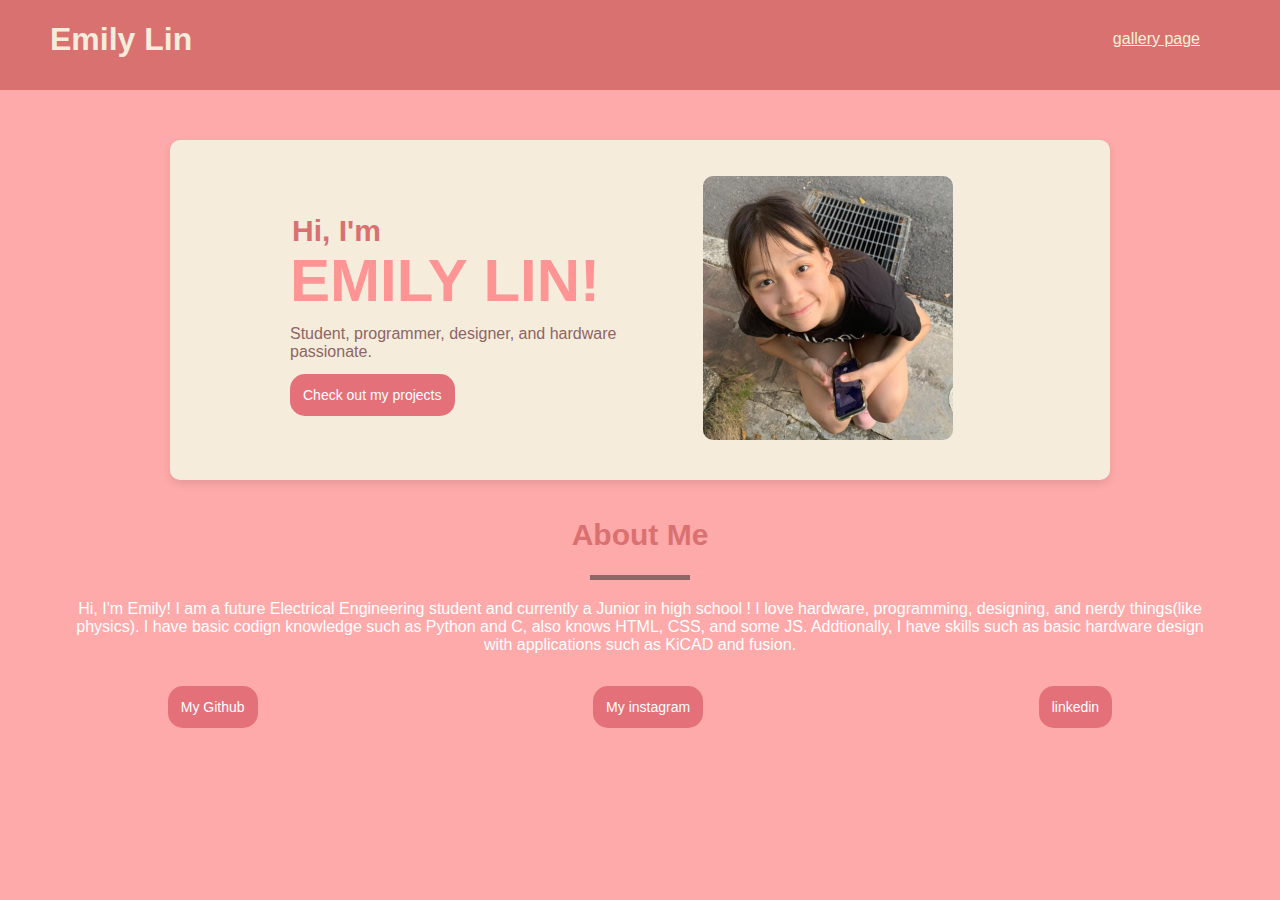
<file: index.html>
<!DOCTYPE html>
<html>
<head>
    <meta charset="UTF-8" />
    <meta name="viewport" content="width=device-width, initial-scale=1.0"/>
    <title>Emily Lin</title>
    <link rel="stylesheet" href="style.css">
    <div class="navigation">
        <div class="title">
            <h1>Emily Lin</h1>
        </div>
        <div class="links">
            <a href="gallerypage.html">gallery page</a>
        </div>
    </div>


</head>
<body>
    <div class="cardsection">
        <div class="text">
            <h2>Hi, I'm</h2>
            <h1>EMILY LIN!</h1>
            <p>Student, programmer, designer, and hardware passionate.</p>
            <a href="gallerypage.html" style="text-decoration:none">Check out my projects</a>
        </div>
        <div class="selfimage">
            <img src="roadpic.JPG" alt="Photo of me!"/>
        </div>
    </div>


    <div class = "about">
        <h2>About Me</h2>
        <div class="separateline"></div>
        <p>Hi, I'm Emily! I am a future Electrical Engineering student and currently a Junior in high school ! I love hardware, programming, designing, and nerdy things(like physics). I have basic codign knowledge such as Python and C, also knows HTML, CSS, and some JS. Addtionally, I have skills such as basic hardware design with applications such as KiCAD and fusion.</p>
        <!--img src="carpic.jpg"-->
    </div>
    <div class ="socials">
        <a href="https://github.com/emilyl1121" style="text-decoration:none" target="_blank">My Github</a>
        <a href="https://www.instagram.com/emilylin_1121/" style="text-decoration:none" target="_blank">My instagram</a>
        <a href="https://www.linkedin.com/in/emily-lin-2945b2311/" style="text-decoration:none" target="_blank">linkedin</a>
    </div>
    <div class="footer"></div>
</body>

</html>
</file>
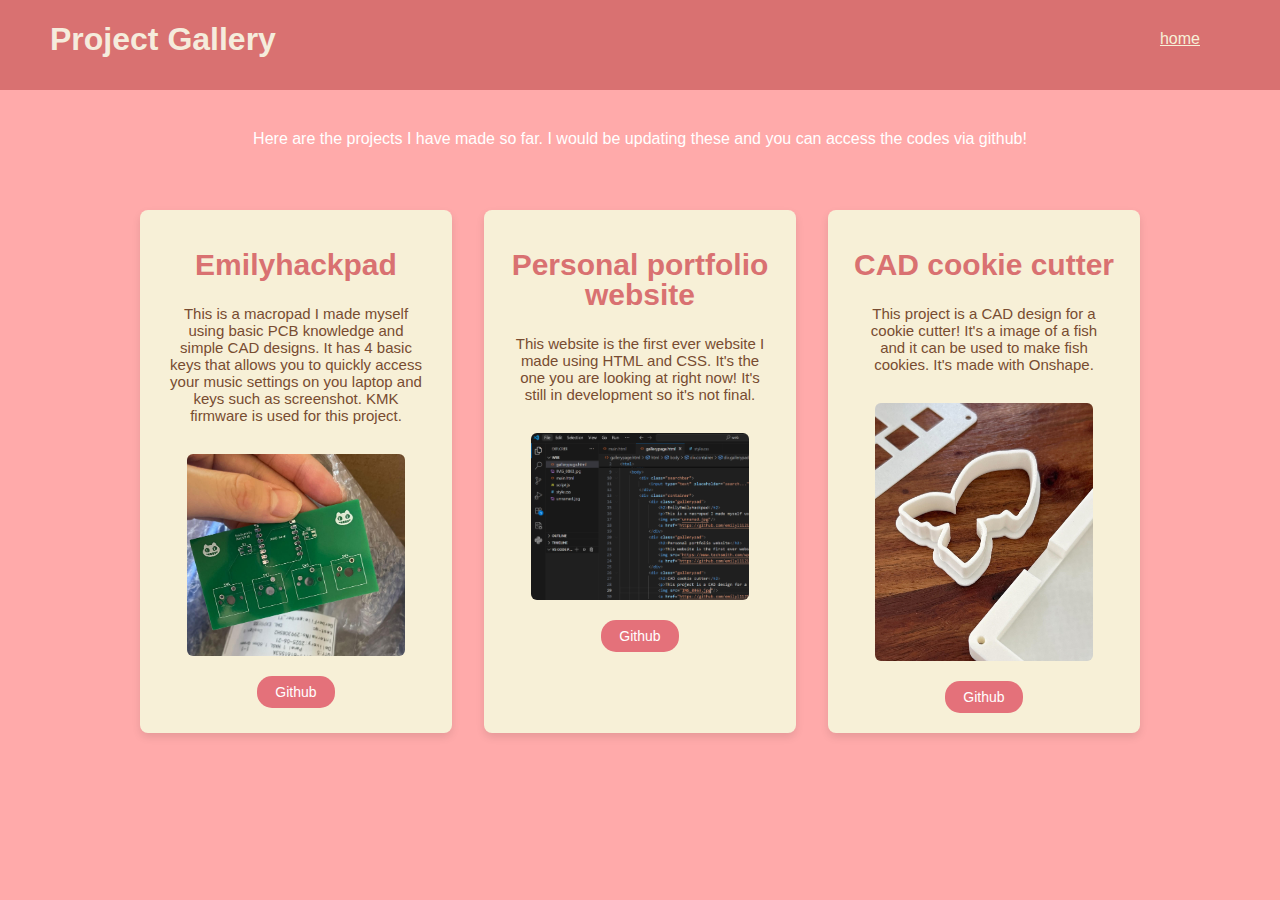
<file: gallerypage.html>
<!DOCTYPE html>
<html>
    <head>
        <title>Emily Lin- project gallery</title>
        <link rel="stylesheet" href="style.css">
        <div class="navigation">
        <div class="title">
            <h1>Project Gallery</h1>
        </div>
        <div class="links">
            <a href="index.html">home</a>
        </div>
    </div>

    </head>
    <body>
        <div class="about">
            <p>Here are the projects I have made so far. I would be updating these and you can access the codes via github!</p>
        </div>
        <div class="container">
            <div class="gallerypad">
                <h2>Emilyhackpad</h2>
                <p>This is a macropad I made myself using basic PCB knowledge and simple CAD designs. It has 4 basic keys that allows you to quickly access your music settings on you laptop and keys such as screenshot. KMK firmware is used for this project.</p>
                <img src="./unnamed.jpg"/>
                <a href="https://github.com/emilyl1121/emilyhackpad-v1" target="_blank" style="text-decoration:none">Github</a>
            </div>
            <div class="gallerypad">
                <h2>Personal portfolio website</h2>
                <p>This website is the first ever website I made using HTML and CSS. It's the one you are looking at right now! It's still in development so it's not final.</p>
                <img src="./screenshotweb.png"/>
                <a href="https://github.com/emilyl1121/personal-portfolio-website" target="_blank" style="text-decoration:none">Github</a>
            </div>    
            <div class="gallerypad">
                <h2>CAD cookie cutter</h2>
                <p>This project is a CAD design for a cookie cutter! It's a image of a fish and it can be used to make fish cookies. It's made with Onshape.</p>
                <img src="./IMG_0863.jpg"/>
                <a href="https://github.com/emilyl1121/CAD-cookie" target="_blank" style="text-decoration:none">Github</a>
            </div>    
        </div>
    </body>

</html>
</file>
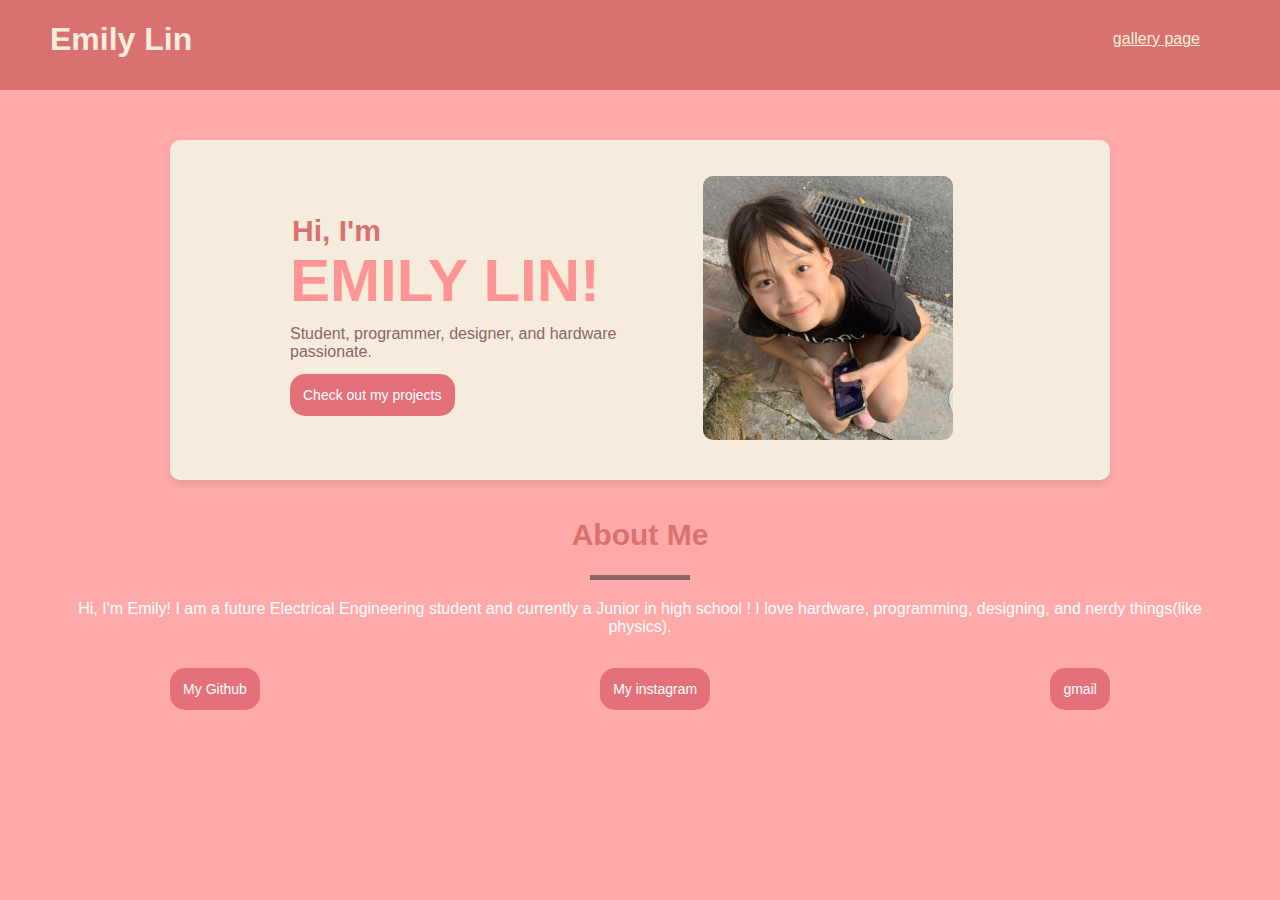
<file: main.html>
<!DOCTYPE html>
<html>
<head>
    <meta charset="UTF-8" />
    <meta name="viewport" content="width=device-width, initial-scale=1.0"/>
    <title>Emily Lin</title>
    <link rel="stylesheet" href="style.css">
    <div class="navigation">
        <div class="title">
            <h1>Emily Lin</h1>
        </div>
        <div class="links">
            <a href="gallerypage.html">gallery page</a>
        </div>
    </div>


</head>
<body>
    <div class="cardsection">
        <div class="text">
            <h2>Hi, I'm</h2>
            <h1>EMILY LIN!</h1>
            <p>Student, programmer, designer, and hardware passionate.</p>
            <a href="gallerypage.html" style="text-decoration:none">Check out my projects</a>
        </div>
        <div class="selfimage">
            <img src="roadpic.JPG" alt="Photo of me!"/>
        </div>
    </div>


    <div class = "about">
        <h2>About Me</h2>
        <div class="separateline"></div>
        <p>Hi, I'm Emily! I am a future Electrical Engineering student and currently a Junior in high school ! I love hardware, programming, designing, and nerdy things(like physics). </p>
        <!--img src="carpic.jpg"-->
    </div>
    <div class ="socials">
        <a href="https://github.com/emilyl1121" style="text-decoration:none" target="_blank">My Github</a>
        <a href="https://www.instagram.com/emilylin_1121/" style="text-decoration:none" target="_blank">My instagram</a>
        <a href="mailto: emily.chlin@gmail.com" style="text-decoration:none" target="_blank">gmail</a>
    </div>



</body>
</html>
</file>
<file: style.css>
.navigation{
  width:auto;
  height:90px;
  background-color: #d97171;
  font-family: Verdana, Tahoma, sans-serif;
  margin: 0 0 40px 0;
  display: flex;
  justify-content: space-between;
}
.navigation h1{
  display: flex;
  margin-left: 50px;
  color: #F5ECDC;
  
}
.navigation a {
  text-align: right; 
  margin-right: 80px;
  margin-top: 30px;  
  display: flex;
  gap:50px;
  margin-left: 1rem;
  color:#f7f0d7;
}
body {
  background-color: #ffaaaa;
  justify-content: center;
  align-items: center;
  height: 100vh;
  margin: 0;
  font-family: 'Arial', sans-serif;
}
.cardsection h1 {
  color: #ff9494;
  font: bold 60px Helvetica;
  line-height: 0.8;
}
h2 {
  color: #d97171;
  font-size: 30px;
  font: Helvetica;
  line-height: 1;
}
p {
  color: white;
}
.cardsection {
  background-color: #F5ECDC;  
  width: 900px;              
  height: 300px;            
  padding: 20px;         
  box-shadow: 0 4px 8px rgba(0, 0, 0, 0.1); 
  border-radius: 10px;
  margin: auto;
  margin-top:50px;
  color:black;
  font: 24px;
  display: flex;
  align-items: center;
  
}
.text h2{
  margin: 0 0 0 102px;
  max-width: 250px;
}
.text h1{
  margin: 0 0 0 100px;
  color: #FF9494;
  line-height: normal;
}
.text p{
  font: bold Trebuchet ;
  margin: 10px 0 25px 100px;
  color: #8E6565;
  width: 70%;
}
.selfimage img {
  width: 250px;
  border-radius: 10px;
  margin-right: 100px;
}
.text a {
  font-size: 14px;
  padding: 13px;
  font: Helvetica;
  width: 55%;
  border-radius: 15px;
  cursor: pointer;
  background-color: #e4717a;
  margin: 100px 0 0 100px;
  color: white;
  border: none;
}
.text a:hover {
  background-color: #d15d66;
}
.about p{
  font: Helvetica;
  text-align: center;
  margin: 20px 70px 30px 70px;
}
.about h2{
  text-align: center;
  margin-top: 40px;
}

.about img{
  max-width: 300px;
  border-radius: 20px;
  margin-left: 200px;
}
.separateline{
  background-color: #8E6565;
  width: 100px;
  height: 5px;
  text-align: center;
  margin: auto;
  justify-content: center;
}
.container {
  display: flex;
  flex-wrap: wrap;          /* allow wrapping on small screens */
  justify-content: center;  /* center the pads in the container */
  gap: 20px;                /* spacing between pads */
  max-width: 1000px; 
}

.gallerypad{
  flex: 1 1 200px;
  width: 200px;
  background-color: #f7f0d7;
  color: rgb(120, 76, 49);
  display: flex;
  text-align: center;
  align-items: center;
  font-size: 1.2em;
  border-radius: 8px;
  flex-direction: column;
  box-shadow: 0 4px 8px rgba(0, 0, 0, 0.1); 
}
.gallerypad p{
  color:rgb(120, 76, 49);
  margin: 30px;
  margin-top: 0%;
  font-size: 15px;
}
.gallerypad h2{
  margin-top: 40px;
}

.gallerypad img{
  width: 70%;        
  height: auto;
  max-width: 100%;  
  border-radius: 6px; 
}
.gallerypad a{
  font-size: 14px;
  padding: 8px;
  font: Helvetica;
  width: 20%;
  border-radius: 15px;
  cursor: pointer;
  background-color: #e4717a;
  color: white;
  border: none;
  margin-top: 20px;
  margin-bottom: 20px;
  align-content: center;
}
.gallerypad a:hover{
  background-color: #d15d66;
}
.container{
  display: flex;
  justify-content: center;   /* Centers the cards horizontally */
  gap: 2rem;                 /* Adds space between cards */
  flex-wrap: wrap;          /* Allows wrapping on small screens */
  padding: 2rem;
  width: 100%;
  margin: 0 auto;
  
}
.socials{
  display: flex;
  justify-content: center;
  margin-top: 2rem; 
}
.socials a{
  font-size: 14px;
  padding: 13px;
  font: Helvetica;
  width: auto;
  border-radius: 15px;
  cursor: pointer;
  background-color: #e4717a;
  margin: auto;
  color: white;
  border: none;
}
.socials a:hover{
  background-color: #d15d66;
}
.footer{
  height: 50px;
}
</file>
